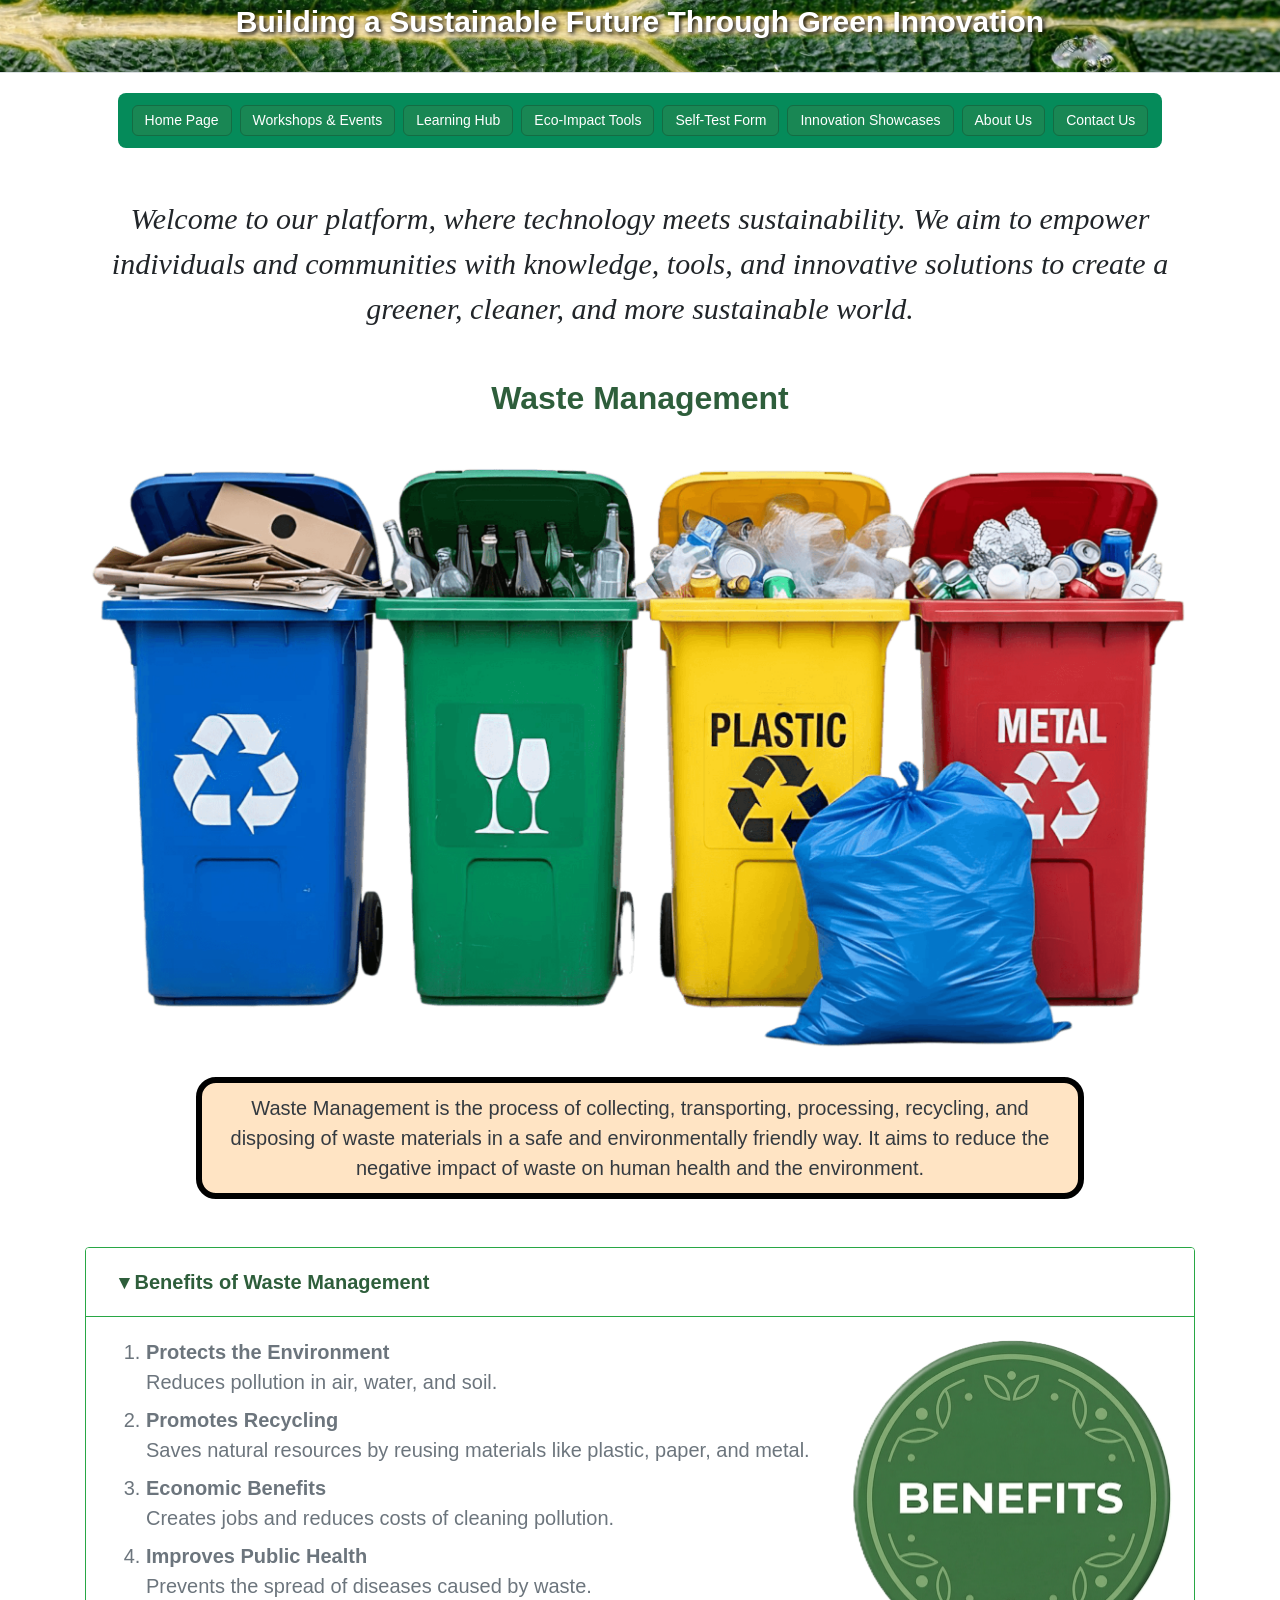
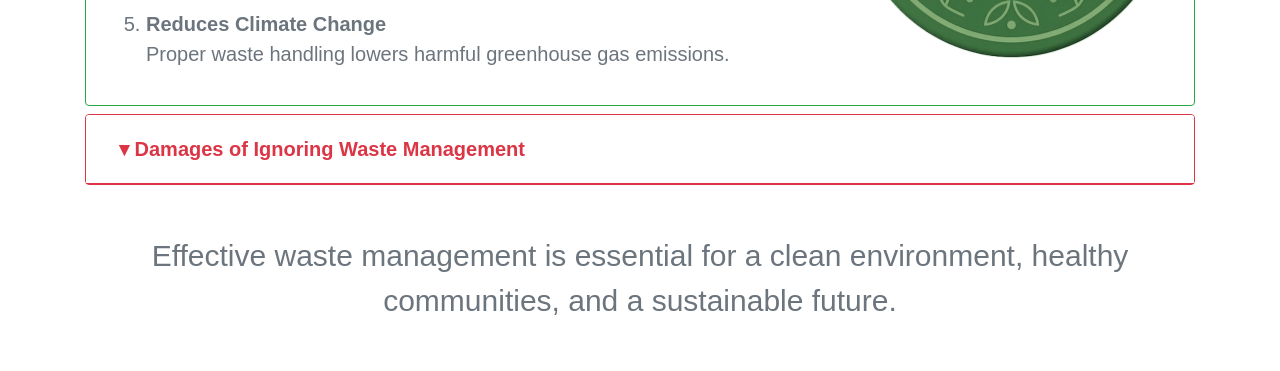
<file: index.html>
<!DOCTYPE html>
<html lang="en">
<head>
    <meta charset="UTF-8">
    <meta name="viewport" content="width=device-width, initial-scale=1.0">
    <title>Home Page</title>
    <!-- Production-ready Bootstrap 4.0.0 CSS Delivery -->
    <link rel="stylesheet" href="https://cdn.jsdelivr.net/npm/bootstrap@4.0.0/dist/css/bootstrap.min.css" integrity="sha384-Gn5384xqQ1aoWXA+058RXPxPg6fy4IWvTNh0E263XmFcJlSAwiGgFAW/dAiS6JXm" crossorigin="anonymous">
    <!-- Local relative link to your repository stylesheet -->
    <link rel="stylesheet" href="src/css/style.css">
    <style>
        .mainp { font-family: Cambria, Georgia, serif; font-size: 30px; text-align: center; }
        #garbageimage { text-align: center; margin: 20px 0; }
        #garbageimage img { max-width: 100%; height: auto; }
        ul, ol { font-size: 20px; }
        .BenefitsDamages { float: right; margin-left: 20px; margin-bottom: 15px; }
        .BenefitsDamages img { max-width: 325px; height: auto; }
        #WasteMeaning { border: 6px solid black; background-color: bisque; padding: 10px; border-radius: 20px; width: 80%; text-align: center; margin: 20px auto; }
        .card-body::after { content: ""; display: block; clear: both; }
        .footer-text { font-size: 30px; text-align: center; margin: 30px 0; }
        
        /* Ensures full toggle button clickable zones */
        .accordion .card-header .btn-link {
            width: 100%;
            text-align: left;
            text-decoration: none;
            color: #2e5e3b;
            font-size: 1.25rem;
            display: block;
        }
    </style>
</head>
<body>

    <div id="headerpack" class="text-center bg-light py-4 border-bottom">
        <h1 id="mainheader" class="h2 font-weight-bold">Building a Sustainable Future Through Green Innovation</h1>
    </div>

    <!-- Navigation Flex Row Structure -->
    <div id="nav-wrapper" class="d-flex flex-wrap justify-content-center py-2">
        <a href="index.html" class="btn btn-outline-light m-1">Home Page</a>
        <a href="Workshops-&-Events.html" class="btn btn-outline-light m-1">Workshops &amp; Events</a>
        <a href="Learning-Hub.html" class="btn btn-outline-light m-1">Learning Hub</a>
        <a href="Eco-Impact-Tools.html" class="btn btn-outline-light m-1">Eco-Impact Tools</a>
        <a href="Self-Test-Form.html" class="btn btn-outline-light m-1">Self-Test Form</a>
        <a href="Innovation-Showcases.html" class="btn btn-outline-light m-1">Innovation Showcases</a>
        <a href="About-Us.html" class="btn btn-outline-light m-1">About Us</a>
        <a href="Contact-Us.html" class="btn btn-outline-light m-1">Contact Us</a>
    </div>

    <div class="container my-5">
        <p class="mainp lead font-italic mb-5">
            Welcome to our platform, where technology meets sustainability. We aim to empower individuals and communities with knowledge, tools, and innovative solutions to create a greener, cleaner, and more sustainable world.
        </p>
        
        <p class="h2 text-center font-weight-bold mb-4" style="color: #2e5e3b;">Waste Management</p>

        <div id="garbageimage" class="mb-4">
            <img src="assets/garbage2.png" class="img-fluid rounded" alt="Waste Management Illustration">
        </div>

        <p id="WasteMeaning" class="lead text-dark shadow-sm">
            <b>Waste Management</b> is the process of collecting, transporting, processing, recycling, and disposing of waste materials in a safe and environmentally friendly way. It aims to reduce the negative impact of waste on human health and the environment.
        </p>

        <div class="accordion my-5" id="accordionExample">
            
            <!-- Benefits Component Group -->
            <div class="card border-success mb-2">
                <div class="card-header bg-white border-success" id="headingOne">
                    <h2 class="mb-0">
                        <button class="btn btn-link font-weight-bold" type="button" data-toggle="collapse" data-target="#collapseOne" aria-expanded="true" aria-controls="collapseOne">
                            &#9662; Benefits of Waste Management
                        </button>
                    </h2>
                </div>

                <div id="collapseOne" class="collapse show" aria-labelledby="headingOne" data-parent="#accordionExample">
                    <div class="card-body">
                        <div class="BenefitsDamages">
                            <img src="assets/Benefits1.png" class="img-fluid rounded shadow-sm" alt="Benefits of Waste Management">
                        </div>
                        <ol class="text-secondary">
                            <li class="mb-2"><strong>Protects the Environment</strong><br>Reduces pollution in air, water, and soil.</li>
                            <li class="mb-2"><strong>Promotes Recycling</strong><br>Saves natural resources by reusing materials like plastic, paper, and metal.</li>
                            <li class="mb-2"><strong>Economic Benefits</strong><br>Creates jobs and reduces costs of cleaning pollution.</li>
                            <li class="mb-2"><strong>Improves Public Health</strong><br>Prevents the spread of diseases caused by waste.</li>
                            <li class="mb-2"><strong>Reduces Climate Change</strong><br>Proper waste handling lowers harmful greenhouse gas emissions.</li>
                        </ol>
                    </div>
                </div>
            </div>

            <!-- Damages Component Group -->
            <div class="card border-danger mb-2">
                <div class="card-header bg-white border-danger" id="headingTwo">
                    <h2 class="mb-0">
                        <button class="btn btn-link collapsed font-weight-bold text-danger" type="button" data-toggle="collapse" data-target="#collapseTwo" aria-expanded="false" aria-controls="collapseTwo">
                            &#9662; Damages of Ignoring Waste Management
                        </button>
                    </h2>
                </div>
                
                <div id="collapseTwo" class="collapse" aria-labelledby="headingTwo" data-parent="#accordionExample">
                    <div class="card-body">
                        <div class="BenefitsDamages">
                            <img src="assets/Damages1.png" class="img-fluid rounded shadow-sm" alt="Damages of Poor Waste Management">
                        </div>
                        <ol class="text-secondary">
                            <li class="mb-2"><strong>Environmental Pollution</strong><br>Waste accumulates in landfills and natural areas, harming ecosystems.</li>
                            <li class="mb-2"><strong>Air Pollution</strong><br>Burning waste releases toxic gases that damage health.</li>
                            <li class="mb-2"><strong>Water Contamination</strong><br>Waste pollutes rivers and oceans, killing marine life.</li>
                            <li class="mb-2"><strong>Health Problems</strong><br>Causes diseases, infections, and respiratory issues.</li>
                            <li class="mb-2"><strong>Global Warming</strong><br>Landfills produce methane, a strong greenhouse gas.</li>
                        </ol>
                    </div>
                </div>
            </div>
            
        </div>

        <p class="footer-text text-muted font-weight-light">
            Effective waste management is essential for a clean environment, healthy communities, and a sustainable future.
        </p>
    </div>

    <!-- Fixed JavaScript CDN script tags -->
    <script src="https://code.jquery.com/jquery-3.2.1.slim.min.js" integrity="sha384-KJ3o2DKtIkvYIK3UENzmM7KCkRr/rE9/Qpg6aAZGJwFDMVNA/GpGFF93hXpG5KkN" crossorigin="anonymous"></script>
    <script src="https://cdn.jsdelivr.net/npm/popper.js@1.12.9/dist/umd/popper.min.js" integrity="sha384-ApNbgh9B+Y1QKtv3Rn7W3mgPxhU9K/ScQsAP7hUibX39j7fakFPskvXusvfa0b4Q" crossorigin="anonymous"></script>
    <script src="https://cdn.jsdelivr.net/npm/bootstrap@4.0.0/dist/js/bootstrap.min.js" integrity="sha384-JZR6Spejh4U02d8jOt6vLEHfe/JQGiRRSQQxSfFWpi1MquVdAyjUar5+76PVCmYl" crossorigin="anonymous"></script>
</body>
</html>
</file>
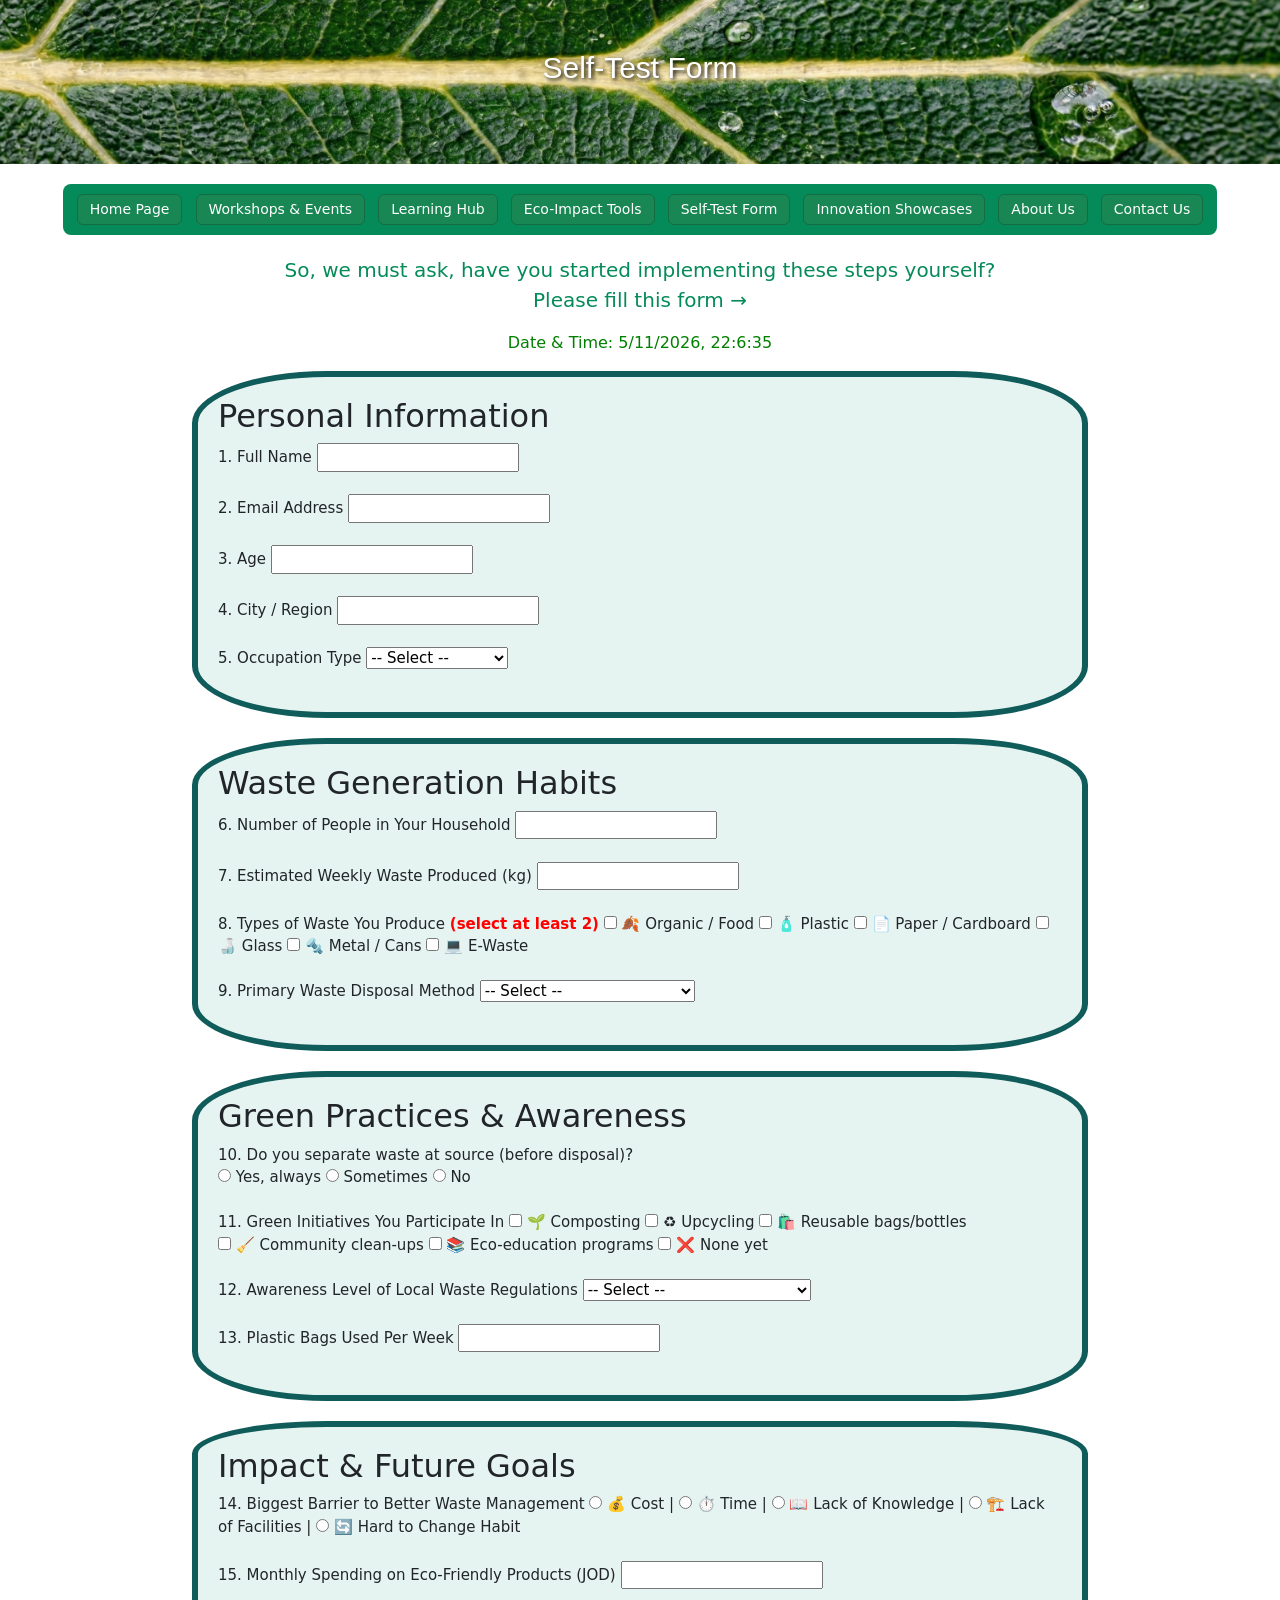
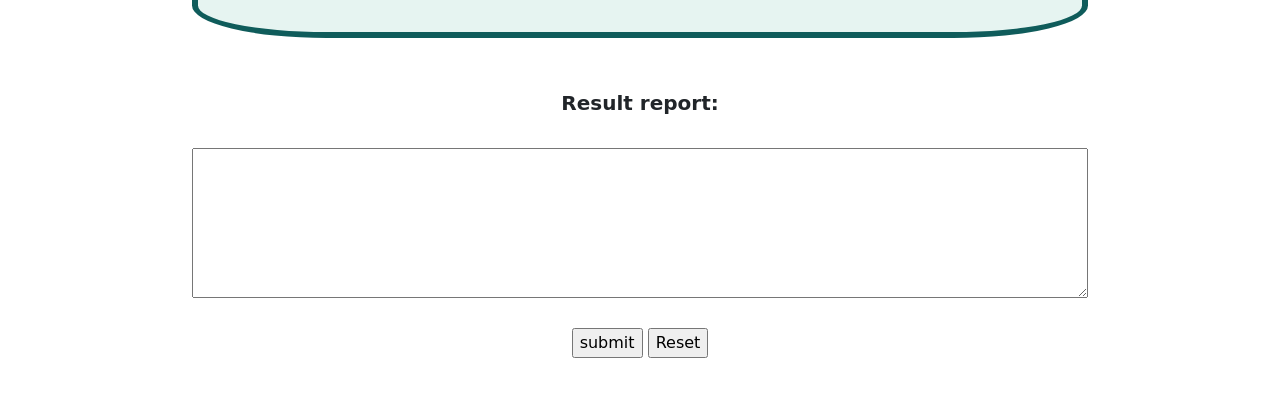
<file: Self-Test-Form.html>
<!DOCTYPE html>
<html lang="en">
<head>
    <meta charset="UTF-8">
    <title>Document</title>
    <link href="https://cdn.jsdelivr.net/npm/bootstrap@5.3.8/dist/css/bootstrap.min.css" rel="stylesheet" integrity="sha384-sRIl4kxILFvY47J16cr9ZwB07vP4J8+LH7qKQnuqkuIAvNWLzeN8tE5YBujZqJLB" crossorigin="anonymous">
     <link rel="stylesheet" href="src/css/style.css">
    
    <style>
        .container
        {
            background-color: #e6f4f1;
            border: 6px solid #0f5c5b;
            padding: 20px;
            margin-bottom: 20px;
            border-radius: 15%;
            font-size: 15px;
            width: 70%;
        }
        .center-container
        {
            display: flex;
            justify-content: center;
            align-items: center;
            min-height: 10vh;
            width: 100%;
        }
        span
        {
            color: red;
        }
        #report
        {
            width: 70%;
            height: 150px;
            display: block;
            margin: 0 auto;
        }

    </style>
</head>
<body>
     <div id="headerpack">
    <h1 id="mainheader">Self-Test Form</h1>
   </div>
    
      <div id="nav-wrapper">
        <a href="../../index.html" class="btn btn-light">Home Page</a>
        <a href="Workshops-&-Events.html" class="btn btn-light">Workshops &amp; Events</a>
        <a href="Learning-Hub.html" class="btn btn-light">Learning Hub</a>
        <a href="Eco-Impact-Tools.html" class="btn btn-light">Eco-Impact Tools</a>
        <a href="Self-Test-Form.html" class="btn btn-light">Self-Test Form</a>
        <a href="Innovation-Showcases.html" class="btn btn-light">Innovation Showcases</a>
        <a href="About-Us.html" class="btn btn-light">About Us</a>
        <a href="Contact-Us.html" class="btn btn-light">Contact Us</a>
    </div>
    <p style="text-align: center; font-size: 20px; color: rgb(5, 139, 90);">
        So, we must ask, have you started implementing these steps yourself?<br>
        Please fill this form &rarr;
    </p>
    <p id="date" style="color: green;">Date & Time: </p>
    <form id="wasteForm" onsubmit="return validate_to_calculate();">
        <div class="container">
            <h2>Personal Information</h2>
            <label>1. Full Name </label>
            <input type="text" id="fullname"/><span id="err-fullname"></span>
                <br><br>
            <label>2. Email Address </label>
            <input type="text" id="email"/><span id="err-email"></span>
                <br><br>
            <label>3. Age </label>
            <input type="number" id="age"/><span id="err-age"></span>
                <br><br>
            <label>4. City / Region </label>
            <input type="text" id="city"/><span id="err-city"></span>
                <br><br>
            <label>5. Occupation Type </label>
            <select id="occupation">
                <option value="">-- Select --</option>
                <option value="student">Student</option>
                <option value="employee">Employee</option>
                <option value="business">Business Owner</option>
                <option value="homemaker">Homemaker</option>
                <option value="other">Other</option>
            </select><span id="err-occupation"></span>
                <br><br>
        </div>

        <div class="container">
            <h2>Waste Generation Habits</h2>
            <label>6. Number of People in Your Household</label>
            <input type="number" id="household-size"/><span id="err-household-size"></span>
                <br><br>
            <label>7. Estimated Weekly Waste Produced (kg)</label>
            <input type="number" id="waste-kg"/><span id="err-waste-kg"></span>
                <br><br>
            <label>8. Types of Waste You Produce <span> <strong>(select at least 2)</strong></span></label>
                <input type="checkbox" class="waste-type" value="organic"> 🍂 Organic / Food
                <input type="checkbox" class="waste-type" value="plastic"> 🧴 Plastic
                <input type="checkbox" class="waste-type" value="paper">   📄 Paper / Cardboard
                <input type="checkbox" class="waste-type" value="glass">   🍶 Glass
                <input type="checkbox" class="waste-type" value="metal">   🔩 Metal / Cans
                <input type="checkbox" class="waste-type" value="ewaste">  💻 E-Waste
                <span id="err-waste-type"></span>
                    <br><br>
            <label>9. Primary Waste Disposal Method</label>
            <select id="disposal">
                <option value="">-- Select --</option>
                <option value="municipal">Municipal Collection</option>
                <option value="compost">Home Composting</option>
                <option value="recycling_centre">Recycling Centre Drop-off</option>
                <option value="burn">Burning (open)</option>
                <option value="mixed">Mixed Methods</option>
            </select>
            <span id="err-disposal"></span>
                <br><br>
        </div>

        <div class="container">
            <h2>Green Practices & Awareness</h2>
            <label>10. Do you separate waste at source (before disposal)? </label>
            <div class="radio-group">
                <label><input type="radio" name="separation" value="yes"> Yes, always</label>
                <label><input type="radio" name="separation" value="sometimes"> Sometimes</label>
                <label><input type="radio" name="separation" value="no"> No</label>
            <span id="err-separation"></span>
                <br><br>
            <label>11. Green Initiatives You Participate In</label>
                <label><input type="checkbox" class="participation" value="composting"> 🌱 Composting</label>
                <label><input type="checkbox" class="participation" value="upcycling">  ♻️ Upcycling</label>
                <label><input type="checkbox" class="participation" value="reusable">   🛍️ Reusable bags/bottles</label>
                <label><input type="checkbox" class="participation" value="cleanup">    🧹 Community clean-ups</label>
                <label><input type="checkbox" class="participation" value="education">  📚 Eco-education programs</label>
                <label><input type="checkbox" class="participation" value="none">       ❌ None yet</label>
            <span id="err-initiative"></span>
                <br><br>
            <label for="awareness">12. Awareness Level of Local Waste Regulations</label>
            <select id="awareness">
                <option value="">-- Select --</option>
                <option value="1">1 - Not aware at all</option>
                <option value="2">2 - Slightly aware</option>
                <option value="3">3 - Moderately aware</option>
                <option value="4">4 - Well aware</option>
                <option value="5">5 - Fully aware & compliant</option>
            </select>
            <span id="err-awareness"></span>
                <br><br>
            <label for="plastic-bags">13. Plastic Bags Used Per Week</label>
            <input type="number" id="plastic-bags"/>
            <span id="err-plastic-bags"></span>
                <br><br>
        </div></div>

        <div class="container">
            <h2>Impact & Future Goals</h2>
            <label>14. Biggest Barrier to Better Waste Management </label>
                <input type="radio" name="barrier" value="cost">        💰 Cost |
                <input type="radio" name="barrier" value="time">        ⏱ Time |
                <input type="radio" name="barrier" value="knowledge">   📖 Lack of Knowledge |
                <input type="radio" name="barrier" value="facilities">  🏗 Lack of Facilities |
                <input type="radio" name="barrier" value="habit">       🔄 Hard to Change Habit
            <span id="err-barrier"></span>
                <br><br>
            <label>15. Monthly Spending on Eco-Friendly Products (JOD)</label>
            <input type="number" id="monthly-spend"/><span id="err-monthly-spend"></span>
                <br><br>
        </div>
        <label class="center-container" style="font-weight: bolder; font-size: 20px;"> <b>Result report:</b></label>
            <textarea class="center-container" id="report"></textarea>
        <div class="center-container">
            <br><br>

            <input type="submit" value="submit">&nbsp;<input type="reset" value="Reset" onclick="clearErrors();">
        </div>
    </form>
    <script>
        let name;
        let email;
        let age;
        let city;
        let occupation;
        let household_size;
        let wasteKg;
        let wasteType;
        let selectedWaste;
        let waste;
        let disposal;            
        let separation;
        let separationValue;
        let participation;
        let selectedParticipation;
        let awareness;
        let plasticBags;
        let barrier;
        let barrierValue;
        let monthlySpend;
        

        function validate_to_calculate()
        {
            name = document.getElementById("fullname").value.trim();
            email = document.getElementById("email").value;
            age = document.getElementById("age").value;
            city = document.getElementById("city").value;
            occupation = document.getElementById("occupation").value;
            household_size = document.getElementById("household-size").value;
            wasteKg = document.getElementById("waste-kg").value;
            wasteType = document.getElementsByClassName("waste-type");
            waste = document.getElementById("waste-kg").value;
            disposal = document.getElementById("disposal").value;            
            separation = document.getElementsByName("separation");
            participation = document.getElementsByClassName("participation");
            awareness = document.getElementById("awareness").value;
            barrier = document.getElementsByName("barrier");
            monthlySpend = document.getElementById("monthly-spend").value;

           selectedWaste = "";
           
           for(let i = 0; i < wasteType.length; i++)
           {
                if(wasteType[i].checked)
                {
                    selectedWaste += wasteType[i].value + " ";
                }
            }

            selectedParticipation = "";

            for(let i = 0; i < participation.length; i++)
            {
                if(participation[i].checked)
                {
                    selectedParticipation += participation[i].value + " ";
                }
            }

            separationValue = "";

            for(let i = 0; i < separation.length; i++)
            {
                if(separation[i].checked)
                {
                    separationValue = separation[i].value;
                    break;
                }
            }

            barrierValue = "";

            for(let i = 0; i < barrier.length; i++)
            {
                if(barrier[i].checked)
                {
                    barrierValue = barrier[i].value;
                    break;
                }
            }

            let hasError = false;

            document.getElementById("err-fullname").innerHTML = "";
            document.getElementById("err-email").innerHTML = "";
            document.getElementById("err-age").innerHTML = "";
            document.getElementById("err-city").innerHTML = "";
            document.getElementById("err-occupation").innerHTML = "";
            document.getElementById("err-household-size").innerHTML = "";
            document.getElementById("err-waste-kg").innerHTML = "";
            document.getElementById("err-waste-type").innerHTML = "";
            document.getElementById("err-disposal").innerHTML = "";
            document.getElementById("err-separation").innerHTML = "";
            document.getElementById("err-initiative").innerHTML = "";
            document.getElementById("err-awareness").innerHTML = "";
            document.getElementById("err-plastic-bags").innerHTML = "";
            document.getElementById("err-barrier").innerHTML = "";
            document.getElementById("err-monthly-spend").innerHTML = "";

            if (name.length < 3 || name == "")
            {
                document.getElementById("err-fullname").innerHTML = "Full-Name must be 3 characters or more.";
                hasError = true;
            }
            if(email == "" || !email.includes("@") || !email.includes("."))
            {
                document.getElementById("err-email").innerHTML = "Enter a valid email.";
                hasError = true;
            }

            if (age == "" || age < 15 || age > 100)
            {
                document.getElementById("err-age").innerHTML = "Age must be between 15 and 100.";
                hasError = true;
            }

            if (city.trim() == "")
            {
                document.getElementById("err-city").innerHTML = "City is required.";
                hasError = true;
            }

            if (occupation == "")
            {
                document.getElementById("err-occupation").innerHTML = "Select occupation.";
                hasError = true;
            }

            if (household_size == "" || household_size < 1)
            {
                document.getElementById("err-household-size").innerHTML = "Must be at least 1.";
                hasError = true;
            }

            if (wasteKg == "" || wasteKg < 0)
            {
                document.getElementById("err-waste-kg").innerHTML = "Enter valid waste amount.";
                hasError = true;
            }

            let wasteBoxes = document.getElementsByClassName("waste-type");
            let wasteCount = 0;

            for(let i = 0; i < wasteBoxes.length; i++)
            {
                if(wasteBoxes[i].checked)
                    wasteCount++;
            }

            if(wasteCount < 2)
            {
                document.getElementById("err-waste-type").innerHTML = "Select at least 2 types.";
                hasError = true;
            }

            if(disposal == "")
            {
                document.getElementById("err-disposal").innerHTML = "Select disposal method.";
                hasError = true;
            }

            let separationSelected = false;
            let separationRadios = document.getElementsByName("separation");

            for(let i = 0; i < separationRadios.length; i++)
            {
                if(separationRadios[i].checked)
                    separationSelected = true;
            }

            if(!separationSelected)
            {
                document.getElementById("err-separation").innerHTML = "Choose an option.";
                hasError = true;
            }

            let participationBoxes = document.getElementsByClassName("participation");
            let participationCount = 0;

            for(let i = 0; i < participationBoxes.length; i++)
            {
                if(participationBoxes[i].checked)
                    participationCount++;
            }

            if(participationCount == 0)
            {
                document.getElementById("err-initiative").innerHTML = "Select at least one initiative.";
                hasError = true;
            }

            if(awareness == "")
            {
                document.getElementById("err-awareness").innerHTML = "Select awareness level.";
                hasError = true;
            }

            plasticBags = document.getElementById("plastic-bags").value;

            if(plasticBags == "" || plasticBags < 0)
            {
                document.getElementById("err-plastic-bags").innerHTML = "Enter a valid number.";
                hasError = true;
            }

            let barrierSelected = false;
            let barriers = document.getElementsByName("barrier");

            for(let i = 0; i < barriers.length; i++)
            {
                if(barriers[i].checked)
                    barrierSelected = true;
            }

            if(!barrierSelected)
            {
                document.getElementById("err-barrier").innerHTML = "Choose a barrier.";
                hasError = true;
            }

            if(monthlySpend == "" || monthlySpend < 0)
            {
                document.getElementById("err-monthly-spend").innerHTML = "Enter valid amount.";
                hasError = true;
            }

            if(hasError)
            {
                return false;
            }

            let score = 0;

            // 1
            if(wasteKg <= 10)
                score++;

            // 2
            if(disposal == "compost" || disposal == "recycling_centre")
                score++;

            // 3
            for(let i=0;i<separationRadios.length;i++)
            {
                if(separationRadios[i].checked &&
                separationRadios[i].value == "yes")
                    score++;
            }

            // 4
            if(participationCount >= 1)
                score++;

            // 5
            if(awareness >= 4)
                score++;

            // 6
            if(plasticBags <= 5)
                score++;

            // 7
            if(monthlySpend >= 10)
                score++;

            // 8
            if(wasteCount >= 3)
                score++;

            // 9
            if(household_size <= 5)
                score++;

            // 10
            if(age >= 18)
                score++;

            // 11
            if(occupation == "student")
                score++;

            // 12
            if(participationCount >= 2)
                score++;

            // 13
            if(disposal != "burn")
                score++;

            // 14
            if(awareness == 5)
                score++;

            // 15
            if(plasticBags <= 2)
                score++;
            calculate(score);
            return false;
        }

        function calculate(score)
        {
            let result = "";

            if(score <= 3)
                result = "Environmental Score: " + score + "/15\nHopeless 😢";

            else if(score <= 6)
                result = "Environmental Score: " + score + "/15\nNeeds Improvement ⚠️";

            else if(score <= 9)
                result = "Environmental Score: " + score + "/15\nGood 👍";

            else if(score <= 12)
                result = "Environmental Score: " + score + "/15\nVery Good 🌱";

            else
                result = "Environmental Score: " + score + "/15\nExcellent Eco Citizen 🌍";

            document.getElementById("report").value = result;
            document.getElementById("report").value += "\n Name is: "+name+"\nEmail is: "+email+"\nAge is: "+age+"\nCity is: "
            +city+"\nOccupation is: "+occupation+"\nHousehold Size is:"+household_size+"\nWeekly Waste Produced: "+wasteKg +" Kg"+
            "\nTypes of Waste You Produce: "+selectedWaste+"\nDisposal Method is: "+disposal+"\nseparate Of Waste is: "+separationValue+
            "\nIParticipation in Initiatives is:"+selectedParticipation+"\nAwarness Level is: "+awareness+"\nNumber Of Plastic Bags Used is: "
            +plasticBags+"\nBiggest Barrier is:"+barrierValue+"\nMonthly Spent Money is: "+monthlySpend + " JOD";
        }

        function clearErrors()
        {
            document.getElementById("err-fullname").innerHTML = "";
            document.getElementById("err-email").innerHTML = "";
            document.getElementById("err-age").innerHTML = "";
            document.getElementById("err-city").innerHTML = "";
            document.getElementById("err-occupation").innerHTML = "";
            document.getElementById("err-household-size").innerHTML = "";
            document.getElementById("err-waste-kg").innerHTML = "";
            document.getElementById("err-waste-type").innerHTML = "";
            document.getElementById("err-disposal").innerHTML = "";
            document.getElementById("err-separation").innerHTML = "";
            document.getElementById("err-initiative").innerHTML = "";
            document.getElementById("err-awareness").innerHTML = "";
            document.getElementById("err-plastic-bags").innerHTML = "";
            document.getElementById("err-barrier").innerHTML = "";
            document.getElementById("err-monthly-spend").innerHTML = "";

            document.getElementById("report").value = "";
        }

        let date = new Date();
        document.getElementById("date").innerHTML += date.getDay()+"/"+date.getMonth()+"/"+date.getFullYear()+
        ", "+date.getHours()+":"+date.getMinutes()+":"+date.getSeconds();

    </script>
<script src="https://cdn.jsdelivr.net/npm/bootstrap@5.3.8/dist/js/bootstrap.bundle.min.js" integrity="sha384-FKyoEForCGlyvwx9Hj09JcYn3nv7wiPVlz7YYwJrWVcXK/BmnVDxM+D2scQbITxI" crossorigin="anonymous"></script>
</body>
</html>
</file>
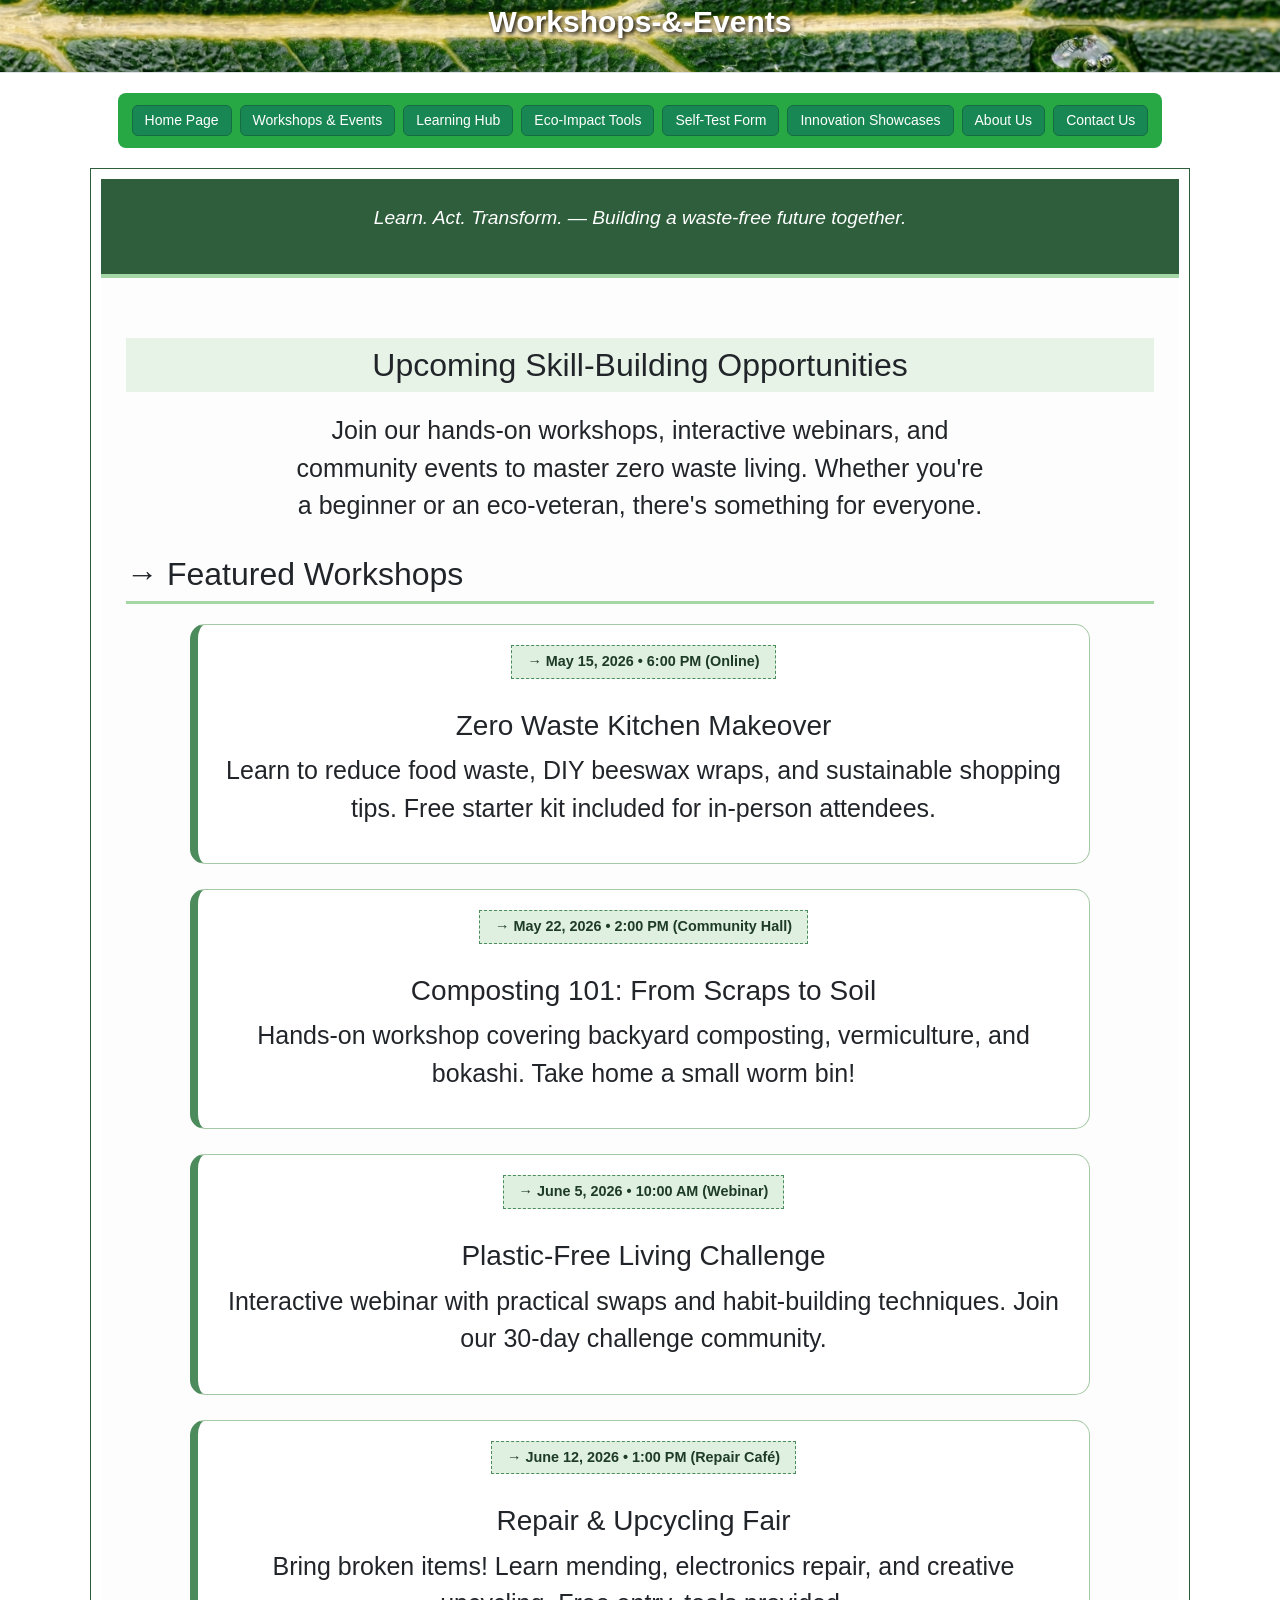
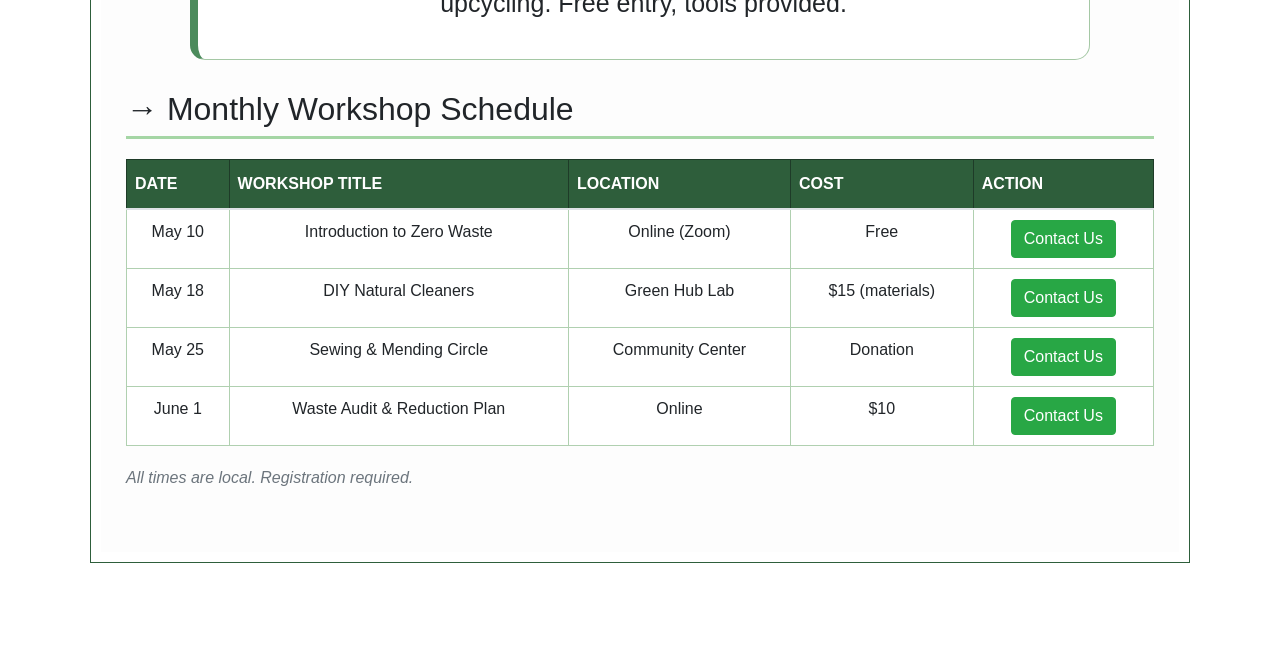
<file: Workshops-&-Events.html>
<!DOCTYPE html>
<html lang="en">
<head>
    <meta charset="UTF-8">
    <meta name="viewport" content="width=device-width, initial-scale=1.0">
    <title>Workshops & Events</title>
   <!-- Production-ready Bootstrap 4.0.0 CSS Delivery -->
    <link rel="stylesheet" href="https://cdn.jsdelivr.net/npm/bootstrap@4.0.0/dist/css/bootstrap.min.css" integrity="sha384-Gn5384xqQ1aoWXA+058RXPxPg6fy4IWvTNh0E263XmFcJlSAwiGgFAW/dAiS6JXm" crossorigin="anonymous">
    <!-- Local relative link to your repository stylesheet -->
    <link rel="stylesheet" href="src/css/style.css">
    <style>
        .huge 
        {
            max-width: 1100px;
            width: 100%;
            margin: 0 auto;
            background-color: #ffffff;
            border: 1px solid #2e5e3b;
            padding: 10px;
            margin-bottom: 100px;
        }

        .header 
        {
            background-color: #2e5e3b;
            color: #ffffff;
            padding: 25px 20px;
            text-align: center;
            border-bottom: 4px solid #a5d6a5;
        }

        .header p {
            font-style: italic;
            font-size: 1.2em;
        }
        
        .body 
        {
            padding: 30px 25px;
            background-color: #fdfdfd;
        }

        h2 
        {
            border-bottom: 3px solid #a5d6a5;
            padding-bottom: 8px;
            margin: 30px 0 20px 0;
        }

        h3 
        {
            margin: 15px 0 10px 0;
        }

        .box {
            background-color: #ffffff;
            border: 1px solid #a5c8a5;
            border-left: 8px solid #4c8b5c;
            padding: 20px;
            margin-bottom: 25px;
            width: 90%;
            border-radius: 15px; 
        }

        .box-date 
        {
            display: inline-block;
            margin-left: 0;
            background-color: #e0f0e0;
            color: #1e3b28;
            font-weight: bold;
            padding: 5px 15px;
            margin-bottom: 15px;
            border: 1px dashed #4c8b5c;
            font-size: 0.9em;
        }

        .table 
        {
            width: 100%;
            margin: 20px 0;
            background-color: #ffffff;
            border: 1px solid #2e5e3b;
        }

        .table th 
        {
            background-color: #2e5e3b;
            color: #ffffff !important;
            font-weight: bold;
            text-transform: uppercase;
            padding: 12px 8px;
            text-align: left;
            border: 1px solid #1e3b28;
        }

        .table td 
        {
            padding: 10px 8px;
            border: 1px solid #b0d0b0;
        }

        .bottom 
        {
            background-color: #1e3b28;
            color: #dddddd;
            padding: 20px;
            text-align: center;
            border-top: 4px solid #6a9c6a;
        }

        .bottom a 
        {
            color: #c8e6c9;
            text-decoration: none;
        }
        
       .eventRow 
       {
        display: flex;
        align-items: center;
        gap: 20px;
        flex-wrap: wrap;
        }

        .eventText 
        {
            flex: 1;
            min-width: 300px;
        }

        .eventImage 
        {
            flex: 1;
            min-width: 250px;
            text-align: center;
        }

        .eventImage img 
        {
            width: 100%;
            max-width: 450px;
            height: auto;
            border-radius: 10px;
        }

        .eventImage figure 
        {
            margin: 0;
        }
    </style>
</head>
<body>
    <div id="headerpack" class="text-center bg-light py-4 border-bottom">
        <h1 id="mainheader" class="h2 font-weight-bold">Workshops-&-Events</h1>
    </div>
    
     <div id="nav-wrapper" class="d-flex flex-wrap justify-content-center py-2 bg-success">
        <a href="index.html" class="btn btn-outline-light m-1">Home Page</a>
        <a href="src/pages/Workshops-&-Events.html" class="btn btn-outline-light m-1">Workshops &amp; Events</a>
        <a href="src/pages/Learning-Hub.html" class="btn btn-outline-light m-1">Learning Hub</a>
        <a href="src/pages/Eco-Impact-Tools.html" class="btn btn-outline-light m-1">Eco-Impact Tools</a>
        <a href="src/pages/Self-Test-Form.html" class="btn btn-outline-light m-1">Self-Test Form</a>
        <a href="src/pages/Innovation-Showcases.html" class="btn btn-outline-light m-1">Innovation Showcases</a>
        <a href="src/pages/About-Us.html" class="btn btn-outline-light m-1">About Us</a>
        <a href="src/pages/Contact-Us.html" class="btn btn-outline-light m-1">Contact Us</a>
    </div>

    <div class="huge"> 
        <div class="header">
            <p>Learn. Act. Transform. — Building a waste-free future together.</p>
        </div>

        <div class="body">
            <div style="text-align: center; margin-bottom: 30px;">
                <h2 style="border-bottom: none; background-color: #e8f3e8; padding: 8px 25px;">Upcoming Skill-Building Opportunities</h2>
                <p style="max-width: 700px; margin: 20px auto;">Join our hands-on workshops, interactive webinars, and community events to master zero waste living. Whether you're a beginner or an eco‑veteran, there's something for everyone.</p>
            </div>

            <h2>&rarr; Featured Workshops</h2>
        
            <div class="box">
                <span class="box-date">&rarr; May 15, 2026 • 6:00 PM (Online)</span>
                <h3>Zero Waste Kitchen Makeover</h3>
                <p>Learn to reduce food waste, DIY beeswax wraps, and sustainable shopping tips. Free starter kit included for in-person attendees.</p>
            </div>

            <div class="box">
                <span class="box-date">&rarr; May 22, 2026 • 2:00 PM (Community Hall)</span>
                <h3>Composting 101: From Scraps to Soil</h3>
                <p>Hands-on workshop covering backyard composting, vermiculture, and bokashi. Take home a small worm bin!</p>
            </div>

            <div class="box">
                <span class="box-date">&rarr; June 5, 2026 • 10:00 AM (Webinar)</span>
                <h3>Plastic-Free Living Challenge</h3>
                <p>Interactive webinar with practical swaps and habit-building techniques. Join our 30-day challenge community.</p>
            </div>

            <div class="box">
                <span class="box-date">&rarr; June 12, 2026 • 1:00 PM (Repair Café)</span>
                <h3>Repair & Upcycling Fair</h3>
                <p>Bring broken items! Learn mending, electronics repair, and creative upcycling. Free entry, tools provided.</p>
            </div>

            <h2>&rarr; Monthly Workshop Schedule</h2>
            <table class="table table-bordered">
                <caption style="caption-side: bottom; margin-top: 8px; font-style: italic;">All times are local. Registration required.</caption>
                <thead>
                    <tr>
                        <th>Date</th>
                        <th>Workshop Title</th>
                        <th>Location</th>
                        <th>Cost</th>
                        <th>Action</th>
                    </tr>
                </thead>
                <tbody>
                    <tr>
                        <td>May 10</td>
                        <td>Introduction to Zero Waste</td>
                        <td>Online (Zoom)</td>
                        <td>Free</td>
                        <td><a href="Contact-Us.html" class="btn btn-success">Contact Us</a></td>
                    </tr>
                    <tr>
                        <td>May 18</td>
                        <td>DIY Natural Cleaners</td>
                        <td>Green Hub Lab</td>
                        <td>$15 (materials)</td>
                        <td><a href="Contact-Us.html" class="btn btn-success">Contact Us</a></td>
                    </tr>
                    <tr>
                        <td>May 25</td>
                        <td>Sewing & Mending Circle</td>
                        <td>Community Center</td>
                        <td>Donation</td>
                        <td><a href="Contact-Us.html" class="btn btn-success">Contact Us</a></td>
                    </tr>
                    <tr>
                        <td>June 1</td>
                        <td>Waste Audit & Reduction Plan</td>
                        <td>Online</td>
                        <td>$10</td>
                        <td><a href="Contact-Us.html" class="btn btn-success">Contact Us</a></td>
                    </tr>
                </tbody>
            </table>
        </div>
    </div>

    <!-- FIXED: Correct CDN endpoints for Bootstrap JavaScript and jQuery -->
    <script src="https://code.jquery.com/jquery-3.2.1.slim.min.js" integrity="sha384-KJ3o2DKtIkvYIK3UENzmM7KCkRr/rE9/Qpg6aAZGJwFDMVNA/GpGFF93hXpG5KkN" crossorigin="anonymous"></script>
    <script src="https://cdn.jsdelivr.net/npm/popper.js@1.12.9/dist/umd/popper.min.js" integrity="sha384-ApNbgh9B+Y1QKtv3Rn7W3mgPxhU9K/ScQsAP7hUibX39j7fakFPskvXusvfa0b4Q" crossorigin="anonymous"></script>
    <script src="https://cdn.jsdelivr.net/npm/bootstrap@4.0.0/dist/js/bootstrap.min.js" integrity="sha384-JZR6Spejh4U02d8jOt6vLEHfe/JQGiRRSQQxSfFWpi1MquVdAyjUar5+76PVCmYl" crossorigin="anonymous"></script>
</body>
</html>
</file>
<file: src/css/style.css>
/* ==========================================
   GLOBAL AND RESPONSIVE STYLES
   ========================================== */
@media (max-width: 768px) {
    body {
        font-size: 14px;
        background-color: #e1e4e0;
        color: rgb(43, 75, 12);
        font-family: "Times New Roman";
        height: auto; /* FIXED: Prevent cutting off page heights */
    }

    .container {
        width: 90%;
    }

    img {
        width: 70%;
        height: auto;
    }

    table {
        width: 100%;
    }

    video {
        max-width: 100%;
        height: auto;
        display: block;
    }
}

/* General Layout Elements */
td, th {
    text-align: center;
    vertical-align: middle;
}

div p {
    font-size: 25px;
}

ol li {
    margin-bottom: 20px;
}

h1 {
    color: #2e7d32;
}

#date {
    color: green;
    text-align: center;
    margin-top: 10px;
}


/* ==========================================
   HEADER SECTION
   ========================================== */
#headerpack {
    text-align: center;
    /* FIXED: Points to the assets folder so the leaf background displays on GitHub */
    background-image: url('../../assets/leaf7.png');
    padding: 70px 0;
    background-size: cover;
    background-repeat: no-repeat;
    background-position: center;
    margin-top: -20px;
    margin-left: -12px;
    margin-right: -12px;
}

#headerpack h1 {
    background-color: transparent; 
    border: none;
    color: white;
    font-family: 'Franklin Gothic Medium', 'Arial Narrow', Arial, sans-serif;
    font-size: 30px;
    text-shadow: 2px 2px 4px #000;
    text-align: center;
}


/* ==========================================
   NAVIGATION BAR SECTION (FIXED BOX HOVER & OVERRIDES)
   ========================================== */
#nav-wrapper {
    background-color: rgb(5, 139, 90);
    padding: 10px;
    text-align: center;
    border-radius: 8px;
    margin: 20px auto;
    width: fit-content;
}

/* Force specific styling ONLY to custom navbar links, leaving bootstrap safe */
#nav-wrapper .btn {
    display: inline-block;
    background-color: #198754 !important; /* Bootstrap success green fallback */
    color: white !important;
    text-decoration: none;
    padding: 4px 12px !important; /* Slimmer layout spacing */
    border-radius: 6px;
    border: 1px solid #146c43;
    font-weight: 500;
    font-size: 14px;
    line-height: 1.5;
    margin: 0 4px;
    transition: 0.3s;
}

#nav-wrapper .btn:hover {
    background-color: white !important;
    color: #198754 !important;
}

#pages {
    background-color: rgb(9, 73, 9);
    height: 50px;
    text-align: center;
    margin-top: -5px;
    margin-left: -12px;
    margin-right: -12px;
}


/* ==========================================
   CONTENT LAYOUT COMPONENTS
   ========================================== */
.main-content {
    width: 70%;
    margin: 30px auto;
}

.box {
    background-color: #bdd3be;
    padding: 20px;
    border-radius: 10px;
    border: 3px double black;
    width: 100%;
    max-width: 900px;
    margin: 0 auto;
    text-align: center;
}

/* Box0 Container Forms styling */
#box0 {
    background-color: #bdd3be;
    padding: 20px;
    border-radius: 10px;
    border-left: 6px solid #0C340C;
    font-size: 1.2rem;
    width: 90%;
    max-width: 800px;
    margin: 20px auto;
}

#box0 input,
#box0 textarea {
    width: 100%;
    padding: 10px;
    border: 1px solid #ccc;
    border-radius: 5px;
    font-size: 1rem;
}

#box0 textarea {
    resize: vertical;
}

#box0 input[type="submit"],
#box0 input[type="reset"] {
    width: auto;
    min-width: 120px;
    padding: 10px 20px;
}

@media (max-width: 768px) {
    #box0 {
        font-size: 1rem;
    }

    #box0 input[type="submit"],
    #box0 input[type="reset"] {
        width: 100%;
        margin-bottom: 10px;
    }
}
</file>
